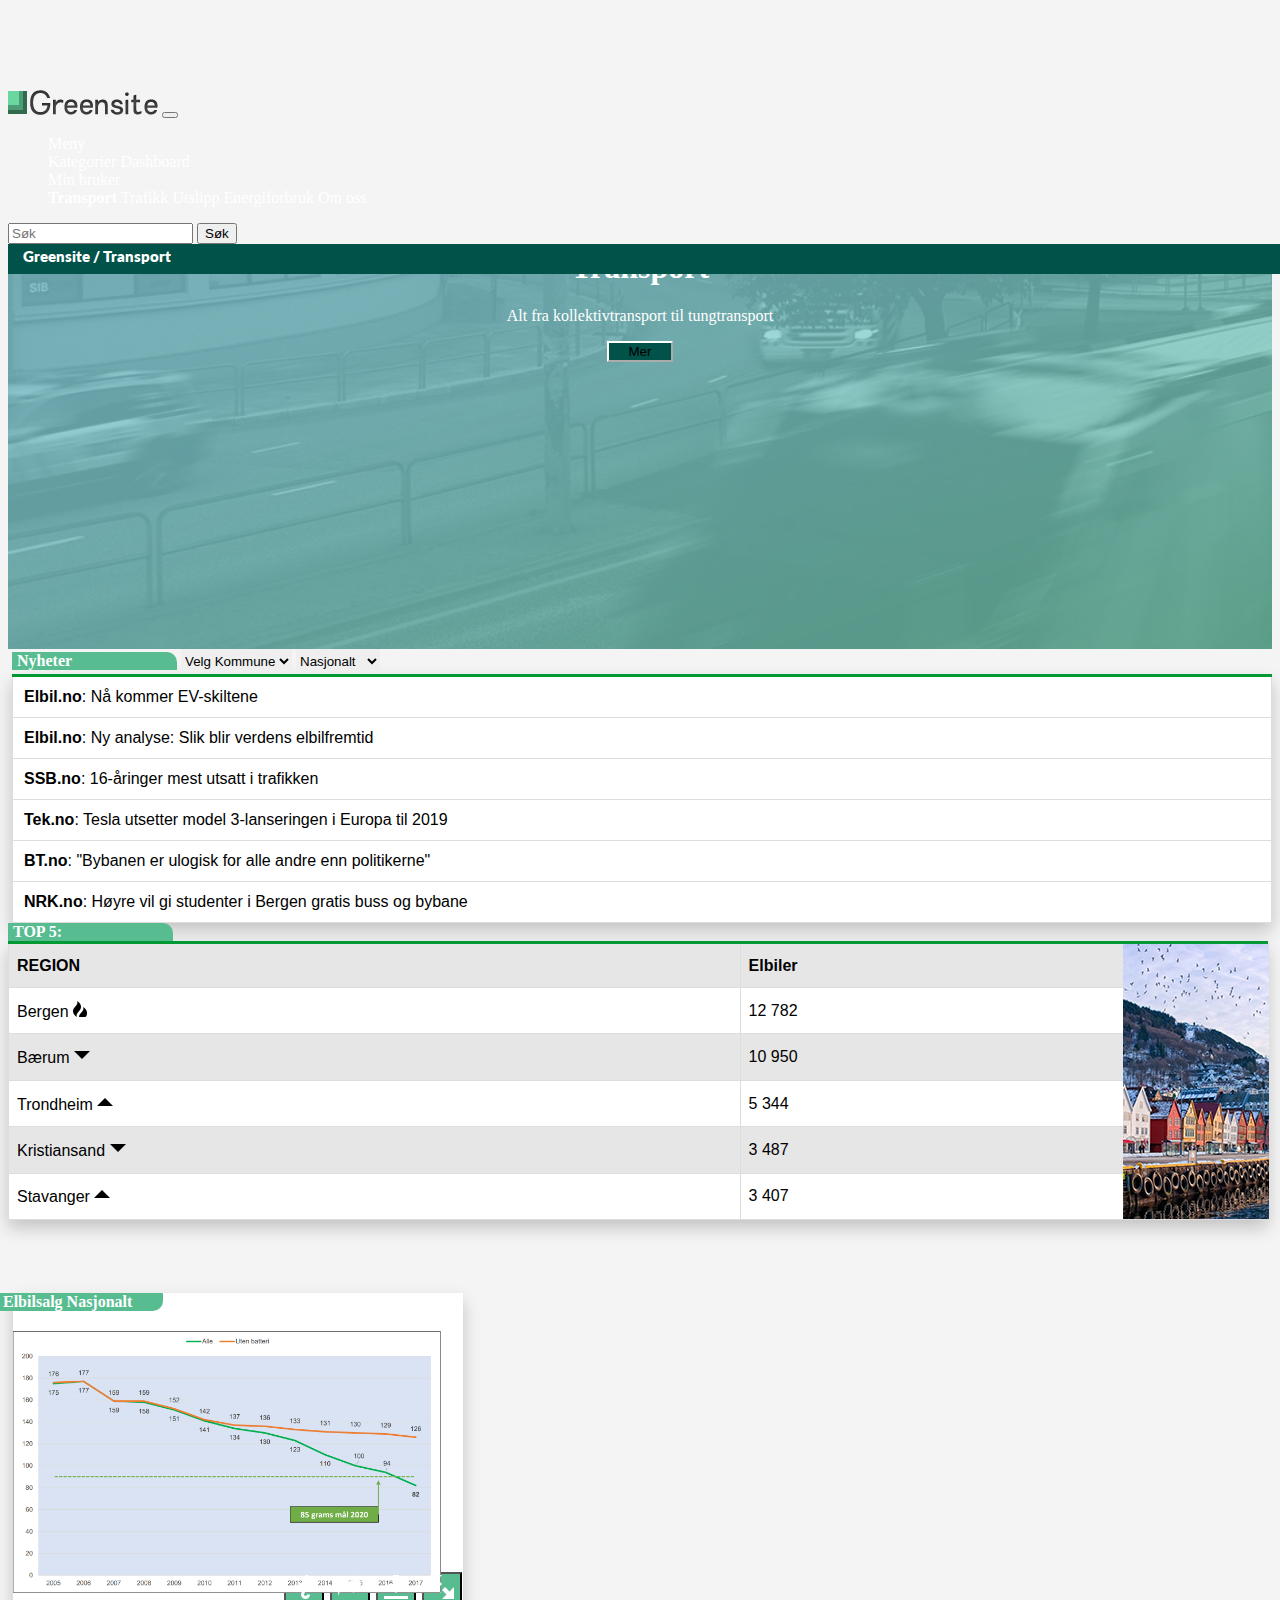
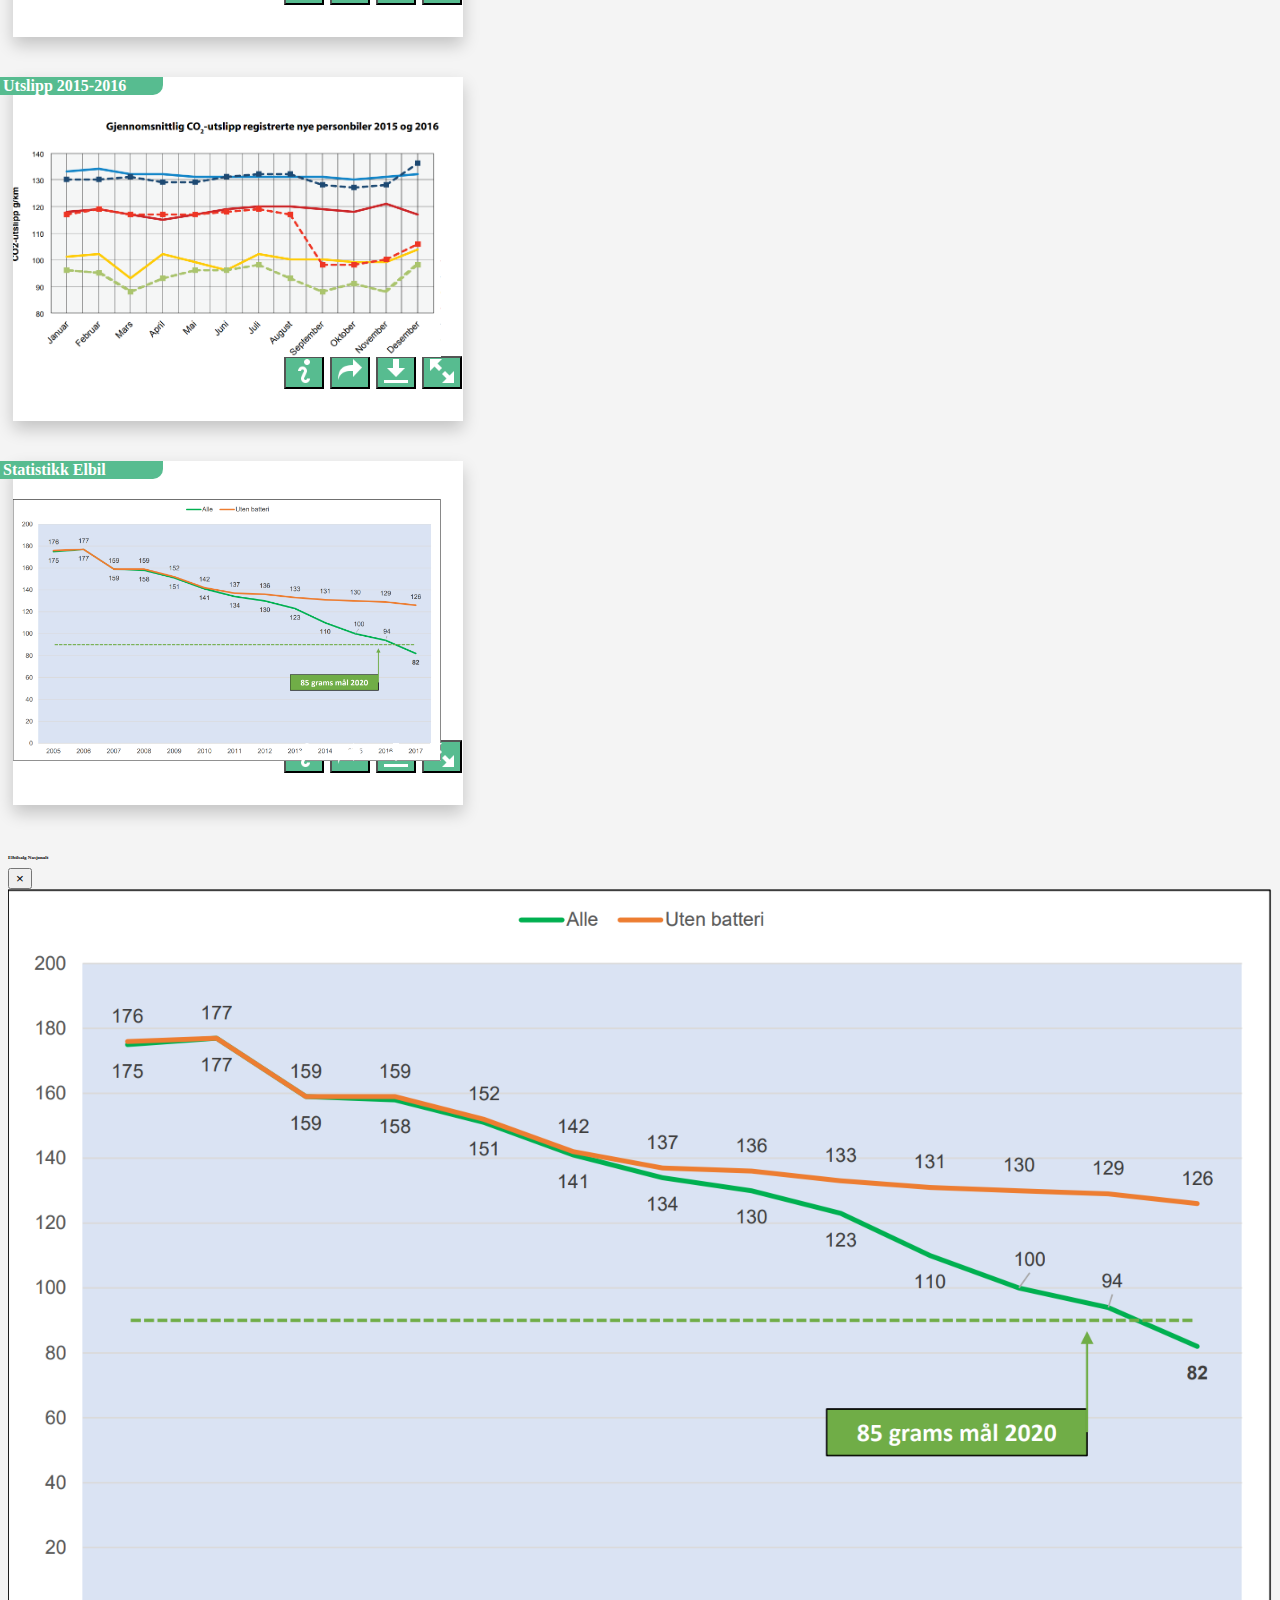
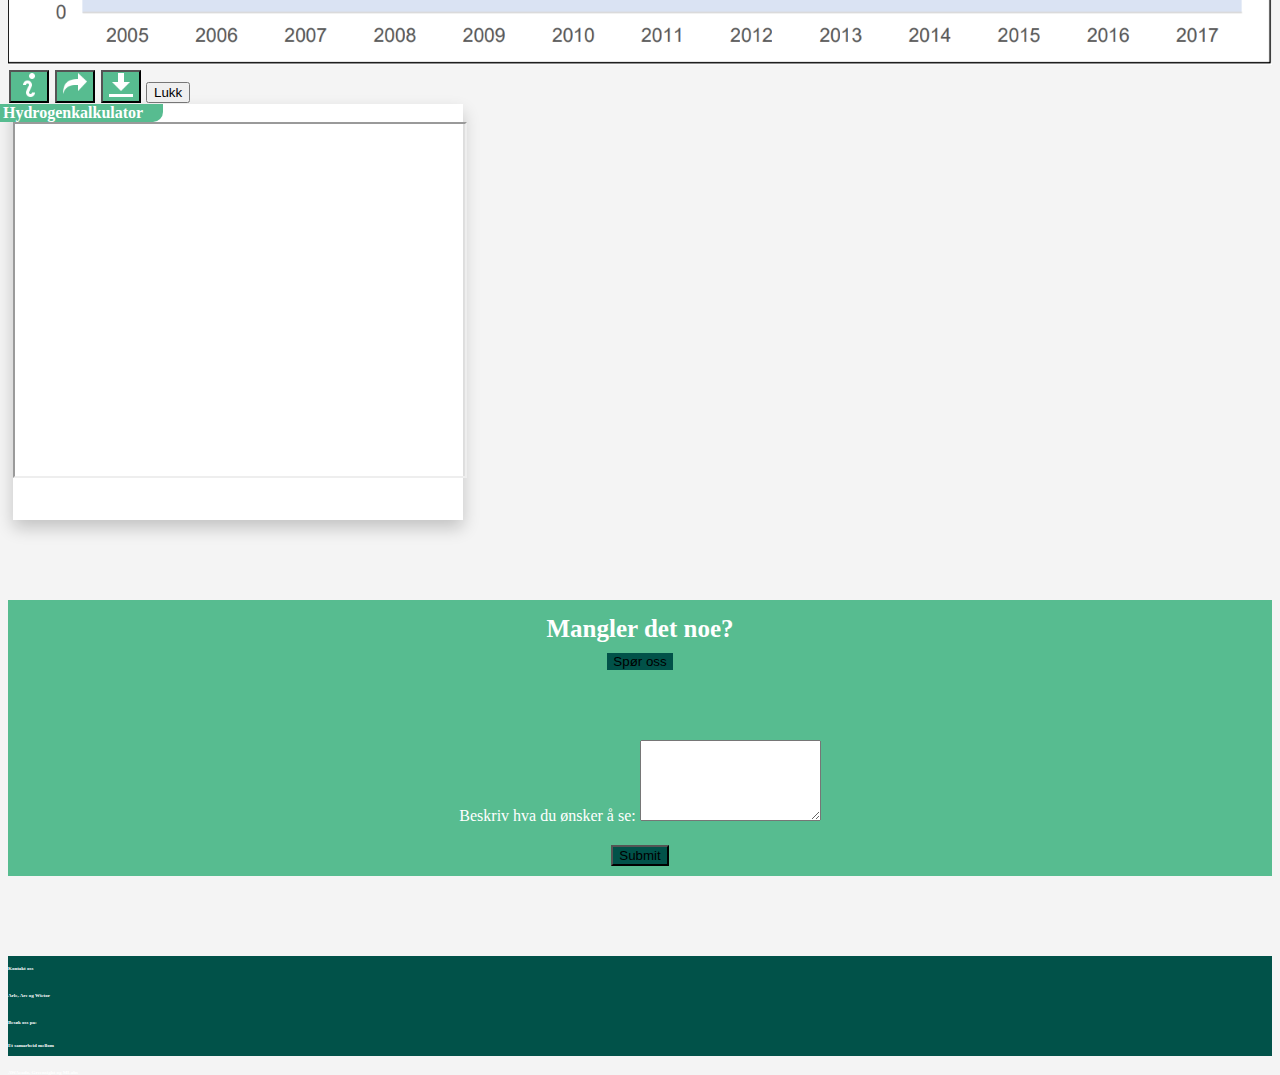
<file: index.html>
<!DOCTYPE html>

<html>
<head>
  <title> Greensite </title>
  <meta charset="UTF-8">
  <link type="text/css" rel="stylesheet" href="style/stylesheet.css"/>
  <script src="style/submenu.js"></script>
  <script src="https://code.jquery.com/jquery-3.2.1.slim.min.js" integrity="sha384-KJ3o2DKtIkvYIK3UENzmM7KCkRr/rE9/Qpg6aAZGJwFDMVNA/GpGFF93hXpG5KkN" crossorigin="anonymous"></script>
  <script src="https://cdnjs.cloudflare.com/ajax/libs/popper.js/1.12.9/umd/popper.min.js" integrity="sha384-ApNbgh9B+Y1QKtv3Rn7W3mgPxhU9K/ScQsAP7hUibX39j7fakFPskvXusvfa0b4Q" crossorigin="anonymous"></script>
  <script src="https://maxcdn.bootstrapcdn.com/bootstrap/4.0.0/js/bootstrap.min.js" integrity="sha384-JZR6Spejh4U02d8jOt6vLEHfe/JQGiRRSQQxSfFWpi1MquVdAyjUar5+76PVCmYl" crossorigin="anonymous"></script>
  <script src="script.js"></script>
  <link href="https://fonts.googleapis.com/css?family=Lato|Roboto:400,700" rel="stylesheet">
  <link rel="stylesheet" href="https://use.fontawesome.com/releases/v5.0.10/css/all.css" integrity="sha384-+d0P83n9kaQMCwj8F4RJB66tzIwOKmrdb46+porD/OvrJ+37WqIM7UoBtwHO6Nlg" crossorigin="anonymous">
  <link rel="stylesheet" href="https://stackpath.bootstrapcdn.com/bootstrap/4.1.0/css/bootstrap.min.css" integrity="sha384-9gVQ4dYFwwWSjIDZnLEWnxCjeSWFphJiwGPXr1jddIhOegiu1FwO5qRGvFXOdJZ4" crossorigin="anonymous">
</head>

<body class="bdy">
  <nav class="navbar fixed-top navbar-expand-lg navbar-light bg-light">
    <a class="navbar-brand" href="#"><img src="images/gs_logo.png"></a>

    <button class="navbar-toggler" type="button" data-toggle="collapse" data-target="#navbarSupportedContent" aria-controls="navbarSupportedContent" aria-expanded="false" aria-label="Toggle navigation">
      <span class="navbar-toggler-icon"></span>
    </button>

    <div class="collapse navbar-collapse" id="navbarSupportedContent">
      <ul class="navbar-nav mr-auto">     
        <li class="nav-item dropdown active">
          <a class="nav-link dropdown-toggle" href="#" id="navbarDropdown" role="button" data-toggle="dropdown" aria-haspopup="true" aria-expanded="false">
            Meny
          </a>
          <div class="dropdown-menu" aria-labelledby="navbarDropdown">
            <a class="dropdown-item" href="#">Kategorier</a>
            <a class="dropdown-item" href="dashboard.html">Dashboard</a>
            <div class="dropdown-divider"></div>
            <a class="dropdown-item" href="#">Min bruker</a>
          </div>
        </li>
        <li class="nav-item">
          <a class="nav-link" href="#" style="font-weight: bold">Transport</a>
        </li>
        <li class="nav-item">
          <a class="nav-link" href="trafikk.html">Trafikk</a>
        </li>
        <li class="nav-item">
          <a class="nav-link" href="#">Utslipp</a>
        </li>
         <li class="nav-item">
          <a class="nav-link" href="#">Energiforbruk</a>
        </li>
        <li class="nav-item">
          <a class="nav-link" href="#">Om oss</a>
        </li>
      </ul>
      <form class="form-inline my-2 my-lg-0">
        <input class="form-control mr-sm-2" type="search" placeholder="Søk" aria-label="Search">
        <button class="btn btn-outline-success my-2 my-sm-0" type="submit">Søk</button>
      </form>
    </div>
  </nav>

  <div id="navigation-bar">
    <ul class="navul">
      <li><a href=".html">Greensite</a></li>
      /
      <li><a href=".html">Transport </a></li>
    </ul>
  </div>

  <div class="jumbotron jumbotron-fluid transportJumbo">
    <div class="introtekst">
      <h1 class="display-4">Transport</h1>
      <p class="lead">Alt fra kollektivtransport til tungtransport</p>
      <button class="btn btn-primary btn-sm jumboBtn" href="#" role="button"> Mer </button>
    </div>
  </div>

  <!--MAIN CONTENT-->
  
  <div class="container-fluid">
        <div class="row">
      <div class="col news">
        <div class="tab1">Nyheter</div>
        <select class="kommune">
          <option>Velg Kommune</option>
          <option>Bergen</option>
          <option>Kvinnherad</option>
          <option>Stord</option>
        </select>
        <select class="by">
          <option>Nasjonalt</option>
          <option>Bergen</option>
          <option>Oslo</option>
          <option>Trondheim</option>
        </select>
        <table class="nyheterTable">
          <tr>
            <td><strong>Elbil.no</strong>: Nå kommer EV-skiltene</td>
          </tr>
          <tr>
            <td><strong>Elbil.no</strong>: Ny analyse: Slik blir verdens elbilfremtid </td>
          </tr>
          <tr>
            <td><strong>SSB.no</strong>: 16-åringer mest utsatt i trafikken</td>
          </tr>
          <tr>
            <td><strong>Tek.no</strong>: Tesla utsetter model 3-lanseringen i Europa til 2019</td>
          </tr>
          <tr>
            <td><strong>BT.no</strong>: "Bybanen er ulogisk for alle andre enn politikerne"</td>
          </tr>
          <tr>
            <td><strong>NRK.no</strong>: Høyre vil gi studenter i Bergen gratis buss og bybane</td>
          </tr>
        </table>
      </div>

      <!--TOP 5 TABELLEN-->
      <div class="col-4 top5Col">
        <div class="tab1">TOP 5: </div>
        <table class="top5table">
          <tr class="top5tr">
            <th>REGION</th>
            <th>Elbiler</th>
            <th class="tableImg" rowspan="6"><img class="bryggen3" src="images/bryggen2.jpg"></th>
          </tr>
          <tr class="top5tr">
            <td>Bergen <img class="piler" src="images/png/fire-8x.png"></td>
            <td>12 782</td>
          </tr>
          <tr class="top5tr">
            <td>Bærum <img class="piler" src="images/png/caret-bottom-8x.png"></td>
            <td>10 950</td>
          </tr>
          <tr class="top5tr">
            <td>Trondheim <img class="piler" src="images/png/caret-top-8x.png"></td>
            <td>5 344</td>
          </tr>
          <tr class="top5tr">
            <td>Kristiansand <img class="piler" src="images/png/caret-bottom-8x.png"></td>
            <td>3 487</td>
          </tr>
          <tr class="top5tr">
            <td>Stavanger <img class="piler" src="images/png/caret-top-8x.png"></td>
            <td>3 407</td>
          </tr>
          
        </table>
      </div>
    </div>

    <!--SEKSJON MODULER-->
    <div class="row">
      <div class="modul mod1 col">
        <div class="grafTekst">Elbilsalg Nasjonalt</div>
        <div class="graf"><img class="graf1" src="images/graf1.png"></div>
        <div class="row btnRow">
          <button type="button" class="modBtn btn"><img class="modBtnImg" src="images/png/info-8x.png"></button>
          <button type="button" class="modBtn btn"><img class="modBtnImg" src="images/png/share-8x.png"></button>
          <button type="button" class="modBtn btn"><img class="modBtnImg" src="images/png/data-transfer-download-8x.png"></button>
          <button type="button" class="modBtn btn" data-toggle="modal" data-target="#exampleModal"><img class="modBtnImg" src="images/png/fullscreen-enter-8x.png"></button>
        </div>
      </div>
      <div class="modul col">
        <div class="grafTekst">Utslipp 2015-2016</div>
        <div class="graf"><img class="graf1" src="images/graf2.png"></div>
        <div class="row btnRow">
          <button type="button" class="modBtn btn"><img class="modBtnImg" src="images/png/info-8x.png"></button>
          <button type="button" class="modBtn btn"><img class="modBtnImg" src="images/png/share-8x.png"></button>
          <button type="button" class="modBtn btn"><img class="modBtnImg" src="images/png/data-transfer-download-8x.png"></button>
          <button type="button" class="modBtn btn"><img class="modBtnImg" src="images/png/fullscreen-enter-8x.png"></button>
        </div>
      </div>
      <div class="modul col">
        <div class="grafTekst">Statistikk Elbil</div>
        <div class="graf"><img class="graf1" src="images/graf1.png"></div>
        <div class="row btnRow">
          <button type="button" class="modBtn btn"><img class="modBtnImg" src="images/png/info-8x.png"></button>
          <button type="button" class="modBtn btn"><img class="modBtnImg" src="images/png/share-8x.png"></button>
          <button type="button" class="modBtn btn"><img class="modBtnImg" src="images/png/data-transfer-download-8x.png"></button>
          <button type="button" class="modBtn btn"><img class="modBtnImg" src="images/png/fullscreen-enter-8x.png"></button>
        </div>
      </div>
    </div>

    <!-- popup/expand -->
    <div class="modal fade" id="exampleModal" tabindex="-1" role="dialog" aria-labelledby="exampleModalLabel" aria-hidden="true">
      <div class="modal-dialog modal-lg" role="document">
        <div class="modal-content">
          <div class="modal-header">
            <h5 class="modal-title" id="exampleModalLabel">Elbilsalg Nasjonalt</h5>
            <button type="button" class="close" data-dismiss="modal" aria-label="Close">
              <span aria-hidden="true">&times;</span>
            </button>
          </div>
          <div class="modal-body">
            <div class="forstrMod"><img class="forstrModImg" src="images/graf1.png"></div>
          </div>
          <div class="modal-footer">
            <button type="button" class="modBtn btn"><img class="modBtnImg" src="images/png/info-8x.png"></button>
            <button type="button" class="modBtn btn"><img class="modBtnImg" src="images/png/share-8x.png"></button>
            <button type="button" class="modBtn btn"><img class="modBtnImg" src="images/png/data-transfer-download-8x.png"></button>
            <button type="button" class="btn btn-secondary" data-dismiss="modal">Lukk</button>
          </div>
        </div>
      </div>
    </div>
    <!-- Slutt popup -->


  <div class="row">
    <div class="col modul kartModul">
      <div class="grafTekst">Hydrogenkalkulator</div>
      <iframe class="kart" src="https://adellica.github.io/greenstat/index.html"></iframe>
    </div>
  </div>
</div>


<!--Nederste container-->
<div id="container_nederst">
  <div class="container">
    <h4 class="kommentarfelt">Mangler det noe?</h4>
    <button class="btn btn-primary btn-sm" id="klikkher" data-toggle="collapse" data-target="#demo">Spør oss</button>
  </div>

  <!--collapse container-->
  <div id="demo" class="collapse">
    <form action="/action_page.php">
      

      <div class="form-group">
        <label for="comment">Beskriv hva du ønsker å se:</label>
        <textarea class="form-control" rows="5" id="comment"></textarea>
      </div>

      
      <!--Knapp-->
      <button type="submit" class="btn btn-primary btn-lg">Submit</button>

    </form>
  </div>
</div>
<!--MODULER ends-->

<!--MAIN CONTENT ends here-->

<footer class="container-fluid text-center footCont">
  <div class="row">
   <div class="col-sm-4">
     <h5>Kontakt oss</h5>
     
     <h6>Arle, Are og Wictor</h6>
   </div>
   <div class="col-sm-4">
    <h5>Besøk oss på:</h5>
    <div class="icons">
      <a href="https://www.facebook.com/greensightas/" class="sosialLink fbBtn" title="Facebook"> 
        <i class="fab fa-facebook"></i>
      </a>
      <a href="https://twitter.com/greensightno" class="sosialLink twtBtn" title="Twitter">
        <i class="fab fa-twitter-square"></i>
      </a>
      <a href="https://www.instagram.com/greensight_no/" class="sosialLink instBtn" title="Instagram">
        <i class="fab fa-instagram"></i>
      </a>
      <a href="http://lmgtfy.com/?q=greensight+snapchat" class="sosialLink snpBtn" title="Snapchat">
        <i class="fab fa-snapchat-square"></i>
      </a>
    </div>
  </div>
  <div class="col-sm-4">
    <h5>Et samarbeid mellom</h5>

    <h6>AWAcado, Greensight og MLabs</h6>
  </div>
</div>
</footer>
</body>
</html>
</file>
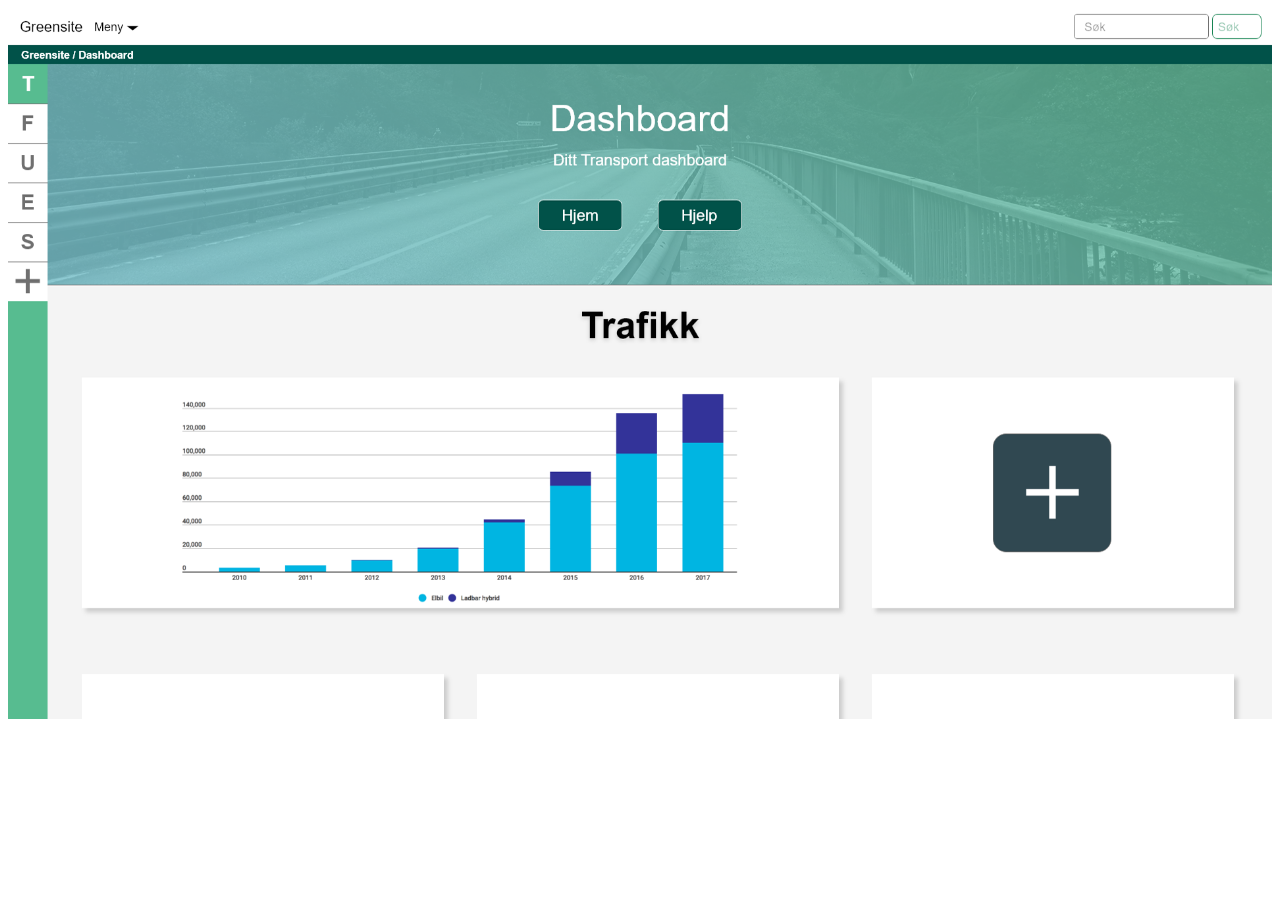
<file: dashboard.html>
<!DOCTYPE html>
<html>
<head>
	<title>Greensite.no/transport/dashboard</title>
</head>
<body>

<a href="index.html"><img src="images/Dashboard_final.png" width="100%" height="auto"></a>



</body>
</html>
</file>
<file: style/stylesheet.css>
/*body - bakgrunnsfarge*/
.bdy {
	background-color: #F4F4F4;
	margin-top:90px;
}
/* Fikser bredde på containers */
.container-fluid {
	max-width:1300px;
}
/*Navigation bar*/
#navigation-bar {
	width: 100%;
    height: 30px;
    background-color: #015249;
    margin: 0;
    z-index: 100;
    position: fixed;
}



.jumboBtn {
	width: 5em;
	background-color: #77C9D4 !important;
	border-color: white !important;
}

.jumboBtn:hover {
	background-color: #76b0d4 !important;
}


/* Jumbotron bilde */
.jumbotron {
	margin-top:-35px;
	height:400px;
	background-size:cover;
	background-attachment: fixed;
	color:white;
	z-index: -100;
}

/* For å endre bilde per side*/
.transportJumbo { 
	background-image: url(../images/jumbotron2.jpg);
}


.introtekst {
	text-align: center;
	margin-top: 40px
}

#rs {
	color:gray;
	font-size: 40px;
}

.container {
  	width:auto;
  	margin: 0px;
  	padding: 0px;
  	height: 120px;
  	text-align: center;
}

.navul {
	list-style-type: none;
	font-family: 'Lato', sans-serif;
	font-weight:800;
	font-size:15px;
	float:left;
	margin-top:3px;
	color:white;
	padding-left:15px;
}
li {
	display:inline;
}
li a {
	text-decoration: none;
	color:white;
}

/*Nyheter*/

.tab1 {
	color:white;
  	width: 10em;
	background-color: #57BC90;
	padding-left: 5px;
	display:inline-block;
	font-weight: bold;
	border-top-right-radius: 10px;
}

.kommune, .by, .location, .stat {
	border:0;
	height: 25px;
}

.nyheterTable {
	font-family: arial, sans-serif;
	border-collapse: collapse;
	background-color: white;
	border-top:3px solid #009933;
	box-shadow: 0px 8px 16px 0px rgba(0,0,0,0.2);
	width:100%;
}

td {
	max-width: 200px;
    overflow: hidden;
    text-overflow: ellipsis;
    white-space: nowrap;
}
.nyheterTable td {
	padding:11px;
}

.news {
	padding-left:4px !important;
}


/* top5 TABELL*/
.top5table {
    font-family: arial, sans-serif;
    border-collapse: collapse;
    width: 100%;
	height: 279px;
	background-color: #e6e6e6;
	border-top:3px solid #009933;
	box-shadow: 0px 8px 16px 0px rgba(0,0,0,0.2);
}

.tableImg {
	width: 10%;
}

td, th {
    border: 1px solid #dddddd;
    text-align: left;
    padding: 8px;
}

.top5tr:nth-child(even) {
    background-color: white;
}
	
.top5Col {
	width: auto;
	height: 350px;
  	margin-bottom: 20px;
  	padding:0px;
  	margin-left: 0px;
  	padding-right:4px !important;
}

/*Pilene i tabellen*/
.piler {
	height: 16px;
	width: 16px;
}
/*Bilde av bryggen*/
.bryggen3 {
	margin: -10px;
	float: right;
}


/* Modul CSS */
.modul {
	background: white;
	height: 21.5em;
	box-shadow: 0px 8px 16px 0px rgba(0,0,0,0.2);
	margin: 0px 5px 40px 5px;
	max-width: 450px;
}

.graf {
	height: 240px;
	margin-top:20px;
}

/* Knapper modul */
.modBtnImg {
	height: 100%;
	width: 100%;
	filter: invert(100%);
}
.modBtn {
	width: 3em !important;
	background: #57BC90;
	margin: 1px;
}
.modBtn:hover {
	background: #194c30;
}

.btnRow{
	margin: 0px !important;
	float: right;
}

/*Teksten som står over grafene*/
.grafTekst {
	color:white;
  	width: 10em;
	background-color: #57BC90;
	padding-left: 5px;
	display:inline-block;
	font-weight: bold;
	border-bottom-right-radius: 10px;
	margin-left: -15px;
}

.kart {
	height: 22em;
	width: 100%;
}

/*Bilde i venstre graf */
.graf1 {
	width:95%;
}

.kartModul {
	height: 26em;
	margin-top:0px;
}

.forstrMod {
}
.forstrModImg {
	width: 100%;
}

/* /slutt Modul CSS */

/*FOOTER*/
footer {
	height:30px;
	left: 0;
	bottom: 0;
	width: 100%;
	background-color: #015249;
}

.footer_items {
	color: white;
	text-align: center;
	font-family: 'Lato', sans-serif;
	font-size:10px;
	margin-top:5px;
}

/* Knapper for sosiale medier i footer */
.sosialLink:link {
	text-decoration: none;
	color: white;
}
.sosialLink:visited {
	text-decoration: none;
	color: grey;
}
.sosialLink:hover {
}
.sosialLink:active {
	text-decoration: none;
}
.fbBtn:hover {
	color: #3b5998;
}
.twtBtn:hover {
	color: #1da1f2;
}
.instBtn:hover {
	color: tomato;
}
.snpBtn:hover {
	color: yellow;
}

/* ikon for sosiale medier i footer */
.icons {
	font-size:2em;
	color:white;
}

.footCont {
	background-color:#015249;
	width:100%;
	height:100px;
	margin-top:80px;
	max-width:100%;
	color:white;
}
/*----------------*/

/*tekst i footer*/
h5, h6 {
	padding-top:10px;
	font-size:5px;
}


 /* manglende data skjema */
#container_nederst {
	width: 100%;
	height: auto;
	background-color: #57BC90;
	margin-right: auto;
	margin-right: auto;
	border: none;
	margin-top: 80px;
	color:white;
	text-align:center;
}

#klikkher{
	text-align: center;
	margin-top:10px;
	background-color:#015249 !important;
	border:none !important;
}

.btn-primary {
	background-color:#015249 !important;
	margin-bottom: 10px;
}

.form-group {
	height: auto;
	margin: 20px;
}

.kommentarfelt {
	font-size: 25px;
	text-align: center;
	margin: 0px;
	padding: 0px;
	padding-top: 15px;
}
</file>
